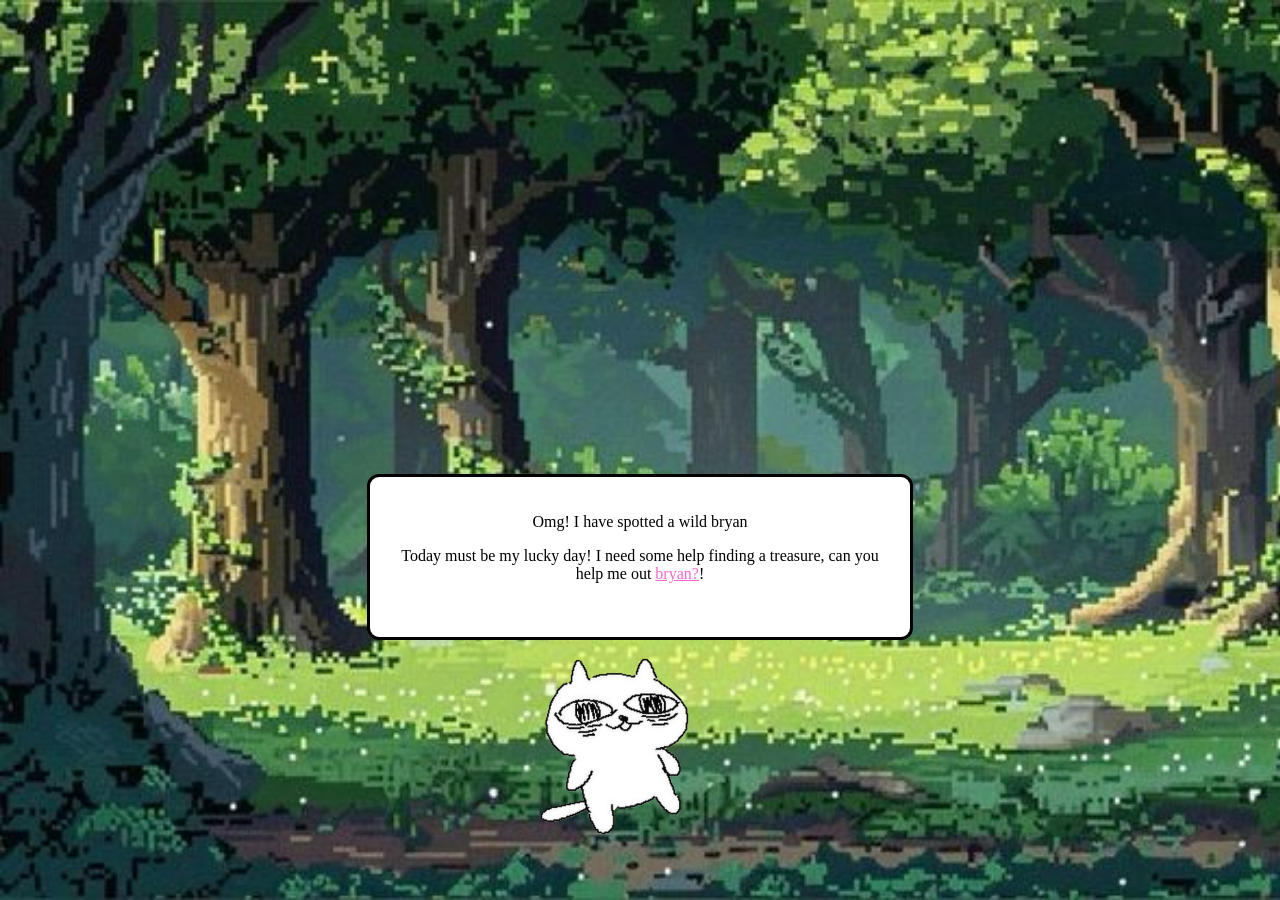
<file: part2/index.html>
<!DOCTYPE html>
<html lang="en">
<head>
    <meta charset="UTF-8">
    <link rel="stylesheet" href="css/mainStyle.css">
</head>
<body>

    <img id="character" src="img/cat1.png" alt="character">

    <div id="speech-box">
        <p id="line-1">
            Omg! I have spotted a wild bryan
        </p>

        <p id="line-2">
            Today must be my lucky day! I need some help finding a treasure, can you help me out
            <a class="click-word" href="../part2/part3/index.html">bryan?</a>!
        </p>

        <!-- This is where the revealed text appears -->
        <p id="more-text"></p>
    </div>

<script>
const character = document.getElementById("character");
const speech = document.getElementById("speech-box");

const line1 = document.getElementById("line1");
const line2 = document.getElementById("line2");

character.addEventListener("animationend", () => {
    // fade in the speech box
    speech.style.opacity = "1";

    // type line 1
    setTimeout(() => {
        typeWriter(line1, 40, () => {
            // after line 1 finishes, type line 2
            typeWriter(line2, 40);
        });
    }, 300);
});
</script>

<script>
    const clickWords = document.querySelectorAll(".click-word");
    const moreText = document.getElementById("more-text");

    clickWords.forEach(word => {
        word.addEventListener("click", () => {
            const extra = word.getAttribute("data-more");
            moreText.textContent = extra;
        });
    });
</script>

<script>
document.querySelectorAll("a").forEach(link => {
    link.addEventListener("click", function (e) {
        e.preventDefault(); // stop instant navigation

        document.body.classList.add("fade-out");

        setTimeout(() => {
            window.location.href = this.href;
        }, 400); // match the CSS transition time
    });
});
</script>

<script>
function typeWriter(element, speed = 40, callback = null) {
    const text = element.innerHTML;
    element.innerHTML = "";
    let i = 0;

    function type() {
        if (i < text.length) {
            element.innerHTML += text.charAt(i);
            i++;
            setTimeout(type, speed);
        } else if (callback) {
            callback();
        }
    }

    type();
}
</script>

</body>
</html>
</file>
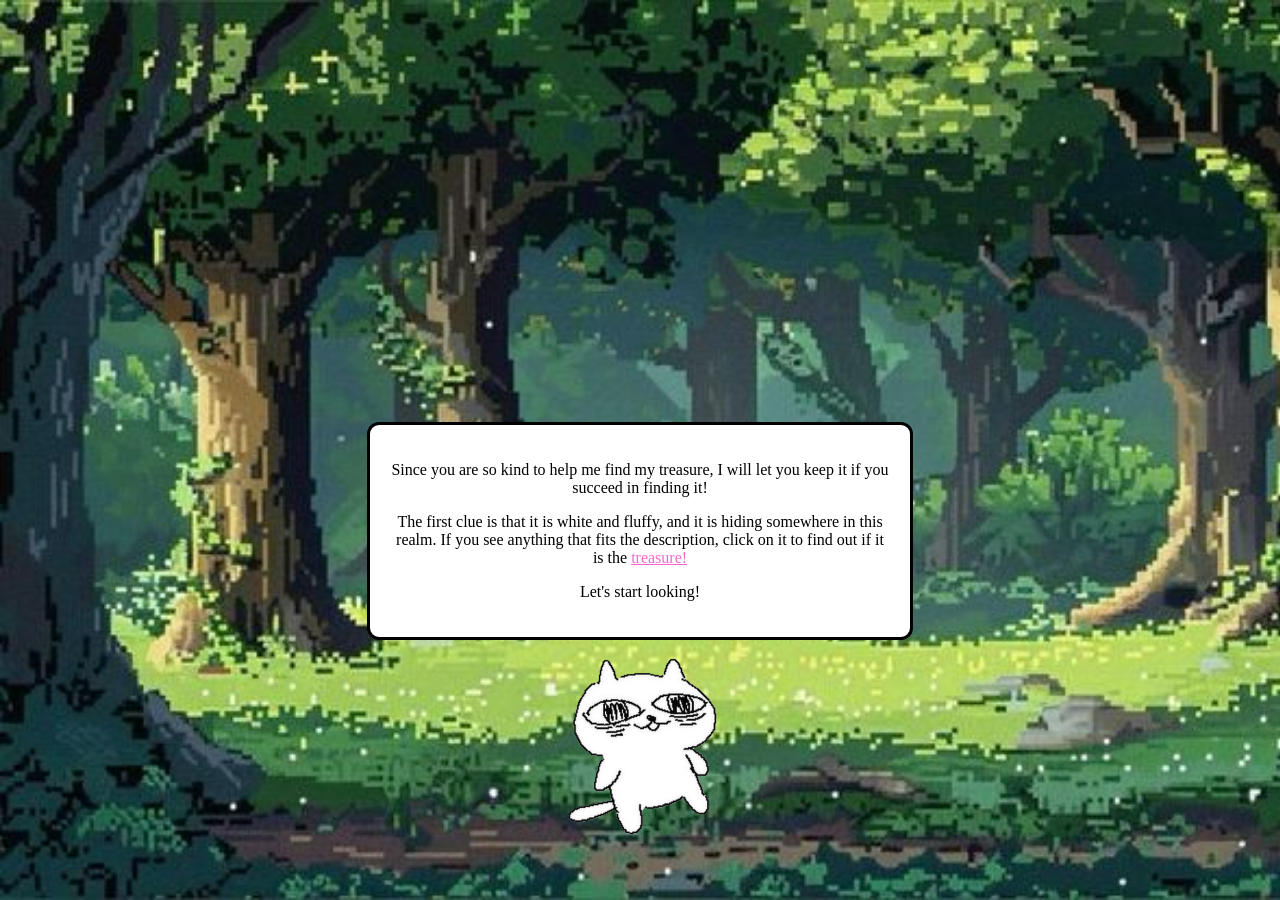
<file: part2/part3/index.html>
<!DOCTYPE html>
<html lang="en">
<head>
    <meta charset="UTF-8">
    <link rel="stylesheet" href="css/mainStyle.css">
</head>
<body>

    <img id="character" src="img/cat1.png" alt="character">

    <div id="speech-box">
        <p>
            Since you are so kind to help me find my treasure, I will let you keep it if you succeed in finding it!
        </p>

        <p>
            The first clue is that it is white and fluffy, and it is hiding somewhere in this realm. If you see anything that fits the description, click on it to find out if it is the 
            <a class="click-word" href="../part3/part4/index.html">treasure!</a>
        </p>

        <p>
            Let's start looking!
        </p>

    </div>

<script>
    const speech = document.getElementById("speech-box");

    // Show the speech box immediately
    speech.style.display = "block";
    speech.style.opacity = "1";
</script>

<script>
    const clickWords = document.querySelectorAll(".click-word");
    const moreText = document.getElementById("more-text");

    clickWords.forEach(word => {
        word.addEventListener("click", () => {
            const extra = word.getAttribute("data-more");
            moreText.textContent = extra;
        });
    });

</script>

<script>
document.querySelectorAll("a").forEach(link => {
    link.addEventListener("click", function (e) {
        e.preventDefault(); // stop instant navigation

        document.body.classList.add("fade-out");

        setTimeout(() => {
            window.location.href = this.href;
        }, 400); // match the CSS transition time
    });
});
</script>


</body>
</html>
</file>
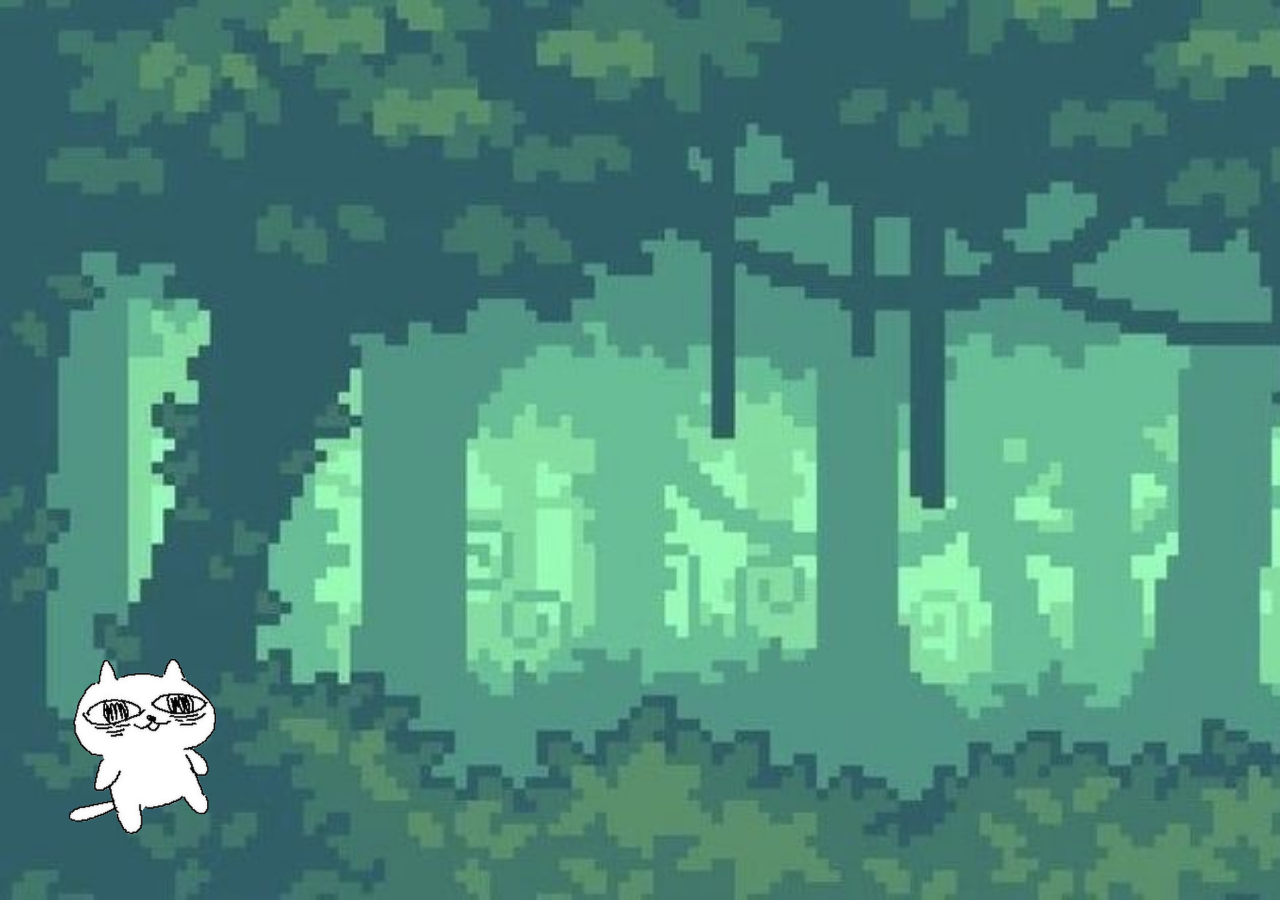
<file: part2/part3/part4/index.html>
<!DOCTYPE html>
<html lang="en">
<head>
    <meta charset="UTF-8">
    <link rel="stylesheet" href="css/mainStyle.css">
</head>
<body>

    <img id="character" src="img/cat1.png" alt="character">

    <div id="speech-box">
        <p>
            Yeah, dont see my treasure here, Let's keep
            <a class="click-word" href="../part4/part5/index.html">looking!</a>
        </p>

    </div>

<script>
    const speech = document.getElementById("speech-box");

    setTimeout(() => {
    speech.style.display = "block";
    speech.style.opacity = "1";
}, 3000); // delay in milliseconds (3 seconds)
</script>

<script>
    const clickWords = document.querySelectorAll(".click-word");
    const moreText = document.getElementById("more-text");

    clickWords.forEach(word => {
        word.addEventListener("click", () => {
            const extra = word.getAttribute("data-more");
            moreText.textContent = extra;
        });
    });

</script>

<script>
document.querySelectorAll("a").forEach(link => {
    link.addEventListener("click", function (e) {
        e.preventDefault(); // stop instant navigation

        document.body.classList.add("fade-out");

        setTimeout(() => {
            window.location.href = this.href;
        }, 400); // match the CSS transition time
    });
});
</script>


</body>
</html>
</file>
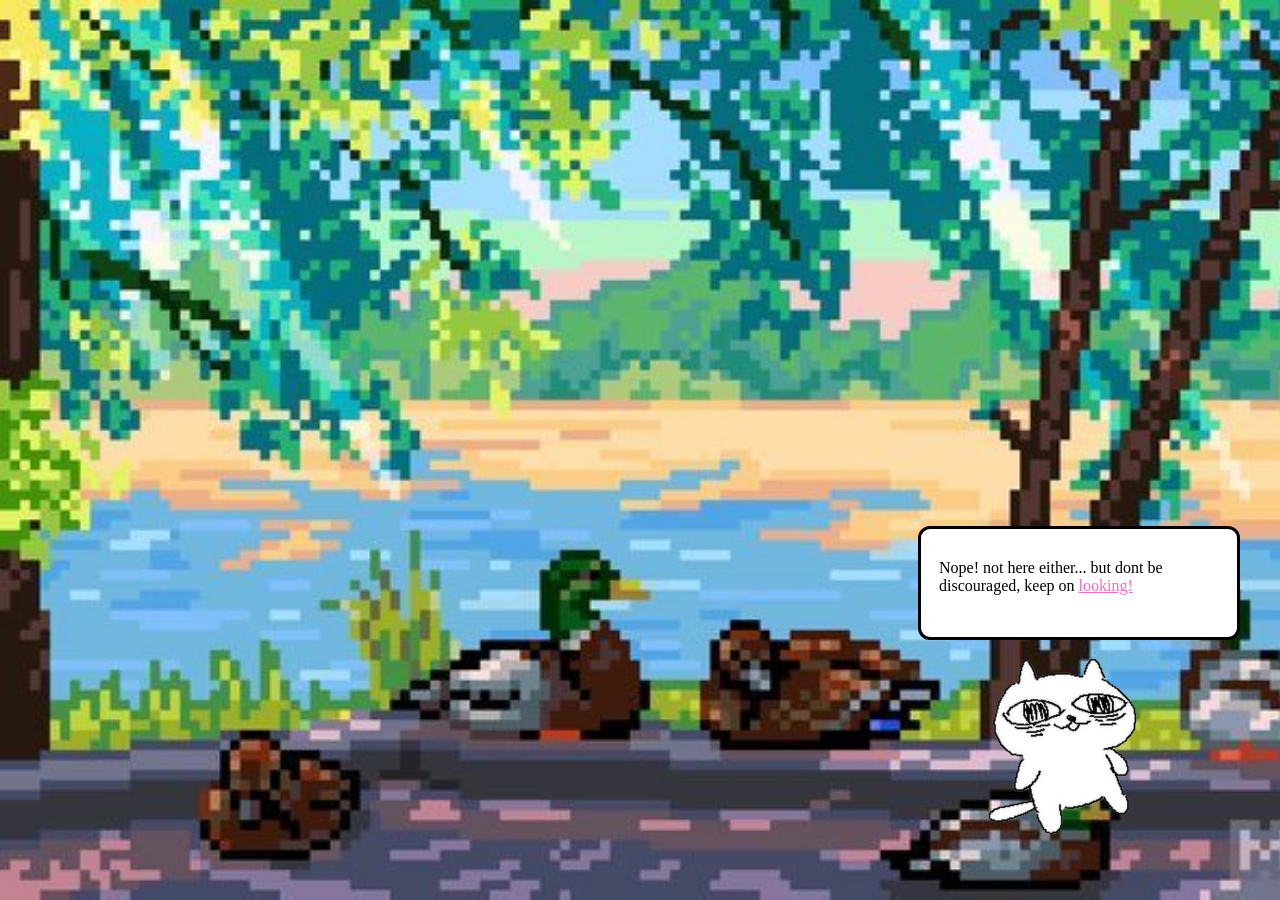
<file: part2/part3/part4/part5/index.html>
<!DOCTYPE html>
<html lang="en">
<head>
    <meta charset="UTF-8">
    <link rel="stylesheet" href="css/mainStyle.css">
</head>
<body>

    <img id="character" src="img/cat1.png" alt="character">

    <div id="speech-box">
        <p>
            Nope! not here either... but dont be discouraged, keep on 
            <a class="click-word" href="part6/index.html">looking!</a>
        </p>

        <p id="more-text"></p>
    </div>

<script>
const character = document.getElementById("character");
const speech = document.getElementById("speech-box");

character.addEventListener("animationend", () => {
    speech.style.opacity = "1";   // fade in AFTER cat stops
});
</script>

<script>
const clickWords = document.querySelectorAll(".click-word");
const moreText = document.getElementById("more-text");

clickWords.forEach(word => {
    word.addEventListener("click", () => {
        const extra = word.getAttribute("data-more");
        moreText.textContent = extra;
    });
});
</script>

<script>
document.querySelectorAll("a").forEach(link => {
    link.addEventListener("click", function (e) {
        e.preventDefault();
        document.body.classList.add("fade-out");

        setTimeout(() => {
            window.location.href = this.href;
        }, 400);
    });
});
</script>

</body>
</html>
</file>
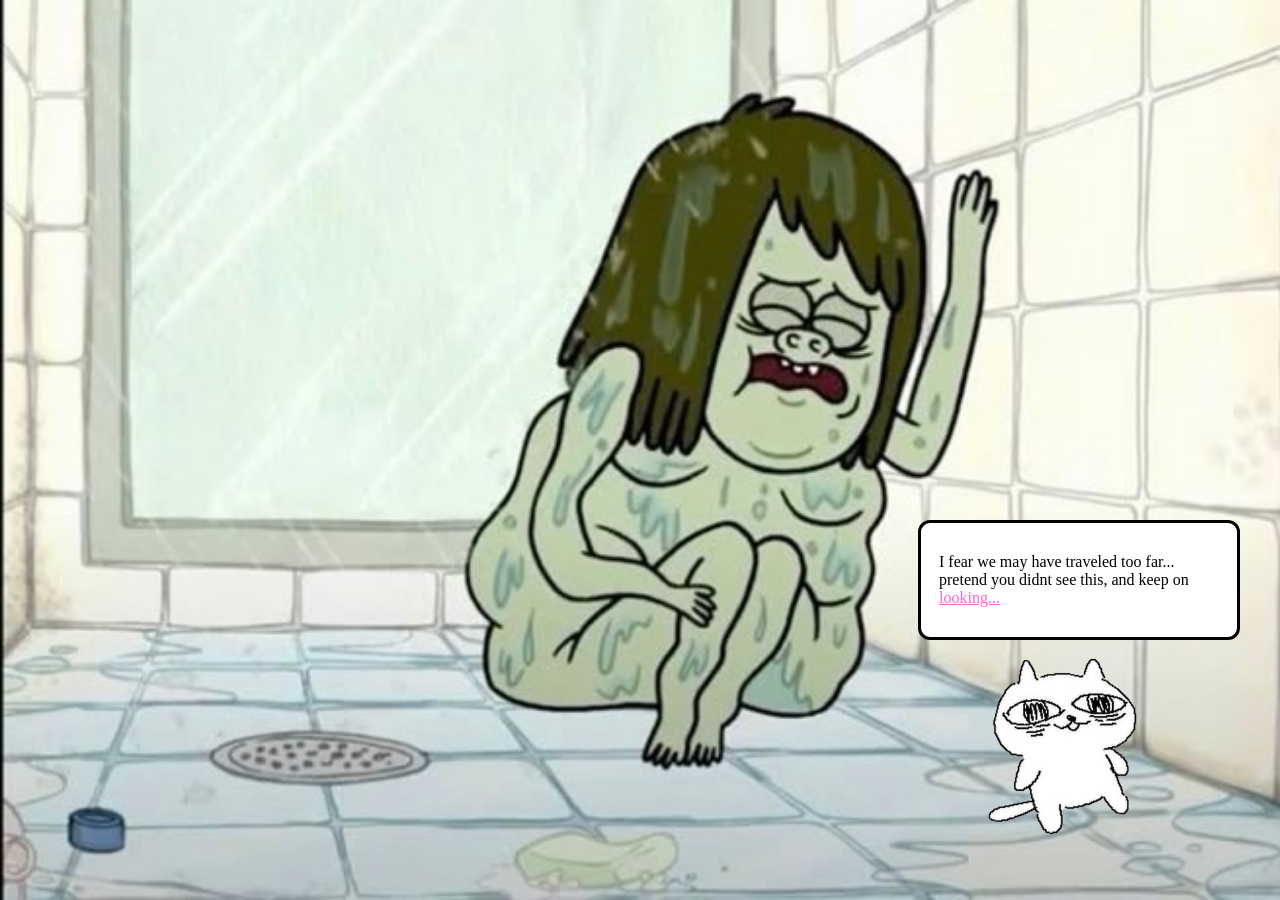
<file: part2/part3/part4/part5/part6/index.html>
<!DOCTYPE html>
<html lang="en">
<head>
    <meta charset="UTF-8">
    <link rel="stylesheet" href="css/mainStyle.css">
</head>
<body>

    <img id="character" src="img/cat1.png" alt="character">

    <div id="speech-box">
        <p>
            I fear we may have traveled too far... pretend you didnt see this, and keep on
            <a class="click-word" href="part7/index.html">looking...</a>
        </p>

        <p id="more-text"></p>
    </div>

<script>
const character = document.getElementById("character");
const speech = document.getElementById("speech-box");

character.addEventListener("animationend", () => {
    speech.style.opacity = "1";   // fade in AFTER cat stops
});
</script>

<script>
const clickWords = document.querySelectorAll(".click-word");
const moreText = document.getElementById("more-text");

clickWords.forEach(word => {
    word.addEventListener("click", () => {
        const extra = word.getAttribute("data-more");
        moreText.textContent = extra;
    });
});
</script>

<script>
document.querySelectorAll("a").forEach(link => {
    link.addEventListener("click", function (e) {
        e.preventDefault();
        document.body.classList.add("fade-out");

        setTimeout(() => {
            window.location.href = this.href;
        }, 400);
    });
});
</script>

</body>
</html>
</file>
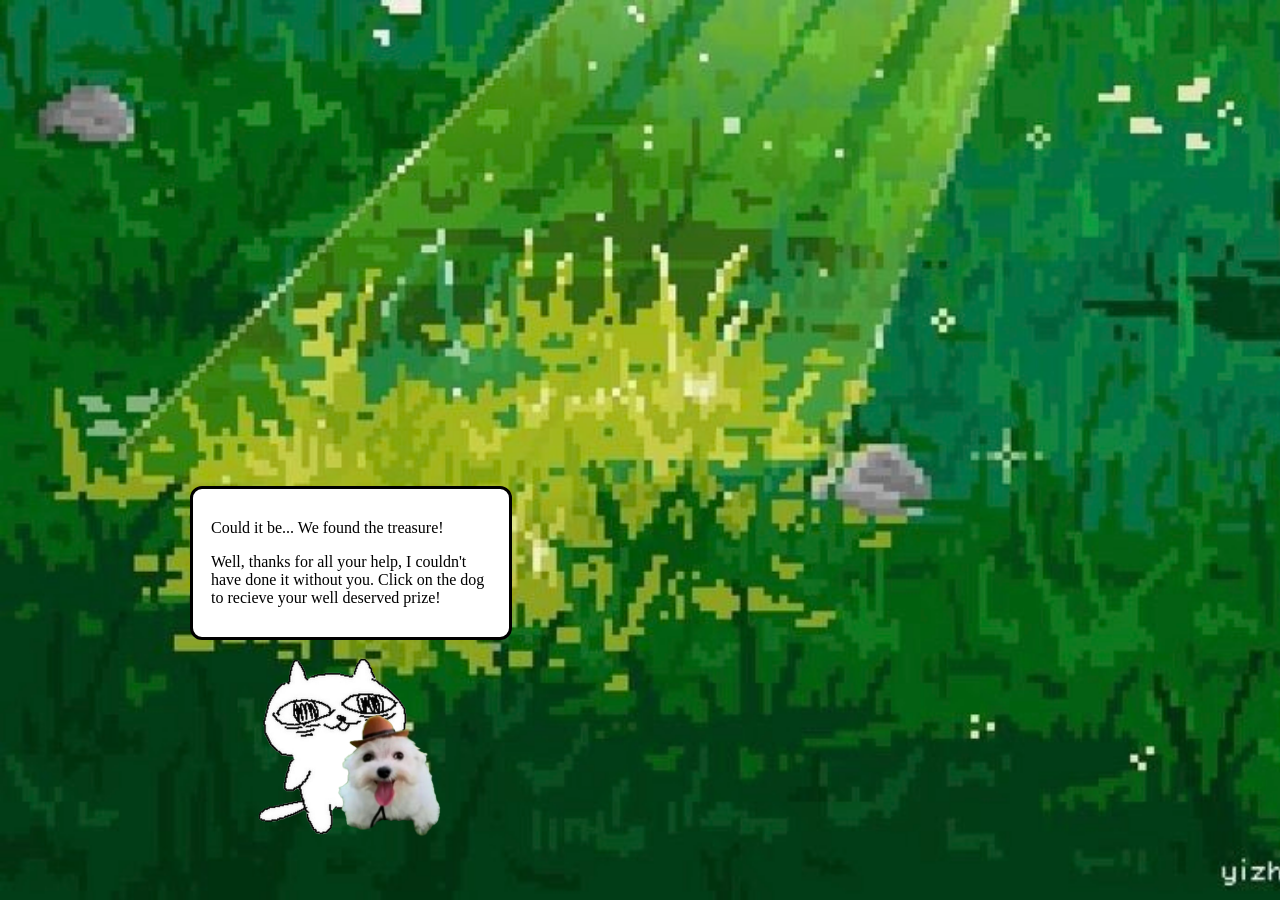
<file: part2/part3/part4/part5/part6/part7/index.html>
<!DOCTYPE html>
<html lang="en">
<head>
    <meta charset="UTF-8">
    <link rel="stylesheet" href="css/mainStyle.css">
</head>
<body>

    <img id="character" src="img/cat1.png" alt="character">
    <img id="dog" src="img/dog.png" alt="dog character">

    <div id="speech-box">
        <p>
            Could it be... We found the treasure!
        </p>

        <p>
            Well, thanks for all your help, I couldn't have done it without you. Click on the dog to recieve your well deserved prize!
        </p>

        <p id="more-text"></p>
    </div>

<script>
const character = document.getElementById("character");
const speech = document.getElementById("speech-box");

character.addEventListener("animationend", () => {

    // Get cat's position
    const catRect = character.getBoundingClientRect();

    // Position speech box above the cat
    speech.style.left = (catRect.left + catRect.width / 2 - 140) + "px";
    speech.style.bottom = "260px"; // adjust height above cat if needed

    // Fade in
    speech.style.opacity = "1";
});
</script>

<script>
const clickWords = document.querySelectorAll(".click-word");
const moreText = document.getElementById("more-text");

clickWords.forEach(word => {
    word.addEventListener("click", () => {
        const extra = word.getAttribute("data-more");
        moreText.textContent = extra;
    });
});
</script>

<script>
document.querySelectorAll("a").forEach(link => {
    link.addEventListener("click", function (e) {
        e.preventDefault();
        document.body.classList.add("fade-out");

        setTimeout(() => {
            window.location.href = this.href;
        }, 400);
    });
});
</script>

<script>
const dog = document.getElementById("dog");

dog.addEventListener("click", () => {
    document.body.classList.add("fade-out");

    setTimeout(() => {
        window.location.href = "part8/index.html";
    }, 400); // matches your fade-out animation
});
</script>

</body>
</html>
</file>
<file: part2/css/mainStyle.css>
body {
    margin: 0;
    font-family: "Press Start 2P", system-ui;
    background-image: url('../img/grass.jpeg');
    background-size: cover;
    background-repeat: no-repeat;
    background-attachment: fixed;
    min-height: 100vh;
    position: relative; /* important so absolute elements anchor correctly */
}

/* CAT WALKING ANIMATION */
#character {
    position: absolute;
    bottom: 50px;
    left: -200px;
    width: 200px;
    animation: walkAcross 5s linear forwards;
}

@keyframes walkAcross {
    0% { left: -200px; }
    100% { left: 40%; }
}

/* SPEECH BOX */
#speech-box {
    position: absolute;
    bottom: 260px; /* adjust this to move the box higher/lower */
    left: 50%;
    transform: translateX(-50%);
    background: white;
    padding: 20px;
    border-radius: 12px;
    border: 3px solid black;
    font-family: "Press Start 2P";
    width: 500px;      /* makes the box wide enough */
    min-height: 120px; /* ensures text fits inside */
    opacity: 0;
    transition: opacity 0.4s ease;  /* hidden until cat finishes walking */
    text-align: center;
}

/* CLICKABLE WORDS */
.click-word {
    color: #ff66cc;
    cursor: pointer;
    text-decoration: underline;
}

/* EXTRA TEXT APPEARS BELOW */
#more-text {
    margin-top: 15px;
    font-size: 14px;
}

.fade-out {
    opacity: 0;
    transition: opacity 0.4s ease;
}
</file>
<file: part2/part3/css/mainStyle.css>
/* GENERAL PAGE SETUP */
body {
    margin: 0;
    font-family: "Press Start 2P", system-ui;
    background-image: url('../img/grass.jpeg');
    background-size: cover;
    background-repeat: no-repeat;
    background-attachment: fixed;
    min-height: 100vh;
    position: relative;
}

/* CHARACTER */
#character {
    position: absolute;
    bottom: 50px;
    left: 50%;
    transform: translateX(-50%);
    width: 200px;
}

/* SPEECH BOX */
#speech-box {
    position: absolute;
    bottom: 260px;
    left: 50%;
    transform: translateX(-50%);
    background: white;
    padding: 20px;
    border-radius: 12px;
    border: 3px solid black;
    font-family: "Press Start 2P";
    width: 500px;
    min-height: 120px;
    text-align: center;

    /* fade-in */
    opacity: 0;
    transition: opacity 0.4s ease;
}

/* CLICKABLE WORDS */
.click-word {
    color: #ff66cc;
    cursor: pointer;
    text-decoration: underline;
}

/* EXTRA TEXT */
#more-text {
    margin-top: 15px;
    font-size: 14px;
}

.fade-out {
    opacity: 0;
    transition: opacity 0.4s ease;
}
</file>
<file: part2/part3/part4/css/mainStyle.css>
/* GENERAL PAGE SETUP */
body {
    margin: 0;
    font-family: "Press Start 2P", system-ui;
    background-image: url('../img/tree.jpeg');
    background-size: cover;
    background-repeat: no-repeat;
    background-attachment: fixed;
    min-height: 100vh;
    position: relative;
}

#character {
    position: absolute;
    bottom: 50px;
    left: 40px;   /* distance from the left edge */
    width: 200px;
}

/* SPEECH BOX */
#speech-box {
    position: absolute;
    bottom: 280px; /* height above the cat */
    left: 40px;    /* same left position as the cat */
    background: white;
    padding: 12px 16px;
    border-radius: 10px;
    border: 3px solid black;
    font-family: "Press Start 2P";
    width: 260px;     /* smaller width */
    min-height: 60px; /* smaller height */
    text-align: left;

    opacity: 0;       /* start invisible */
    transition: opacity 0.4s ease;
}


/* CLICKABLE WORDS */
.click-word {
    color: #ff66cc;
    cursor: pointer;
    text-decoration: underline;
}

/* EXTRA TEXT */
#more-text {
    margin-top: 15px;
    font-size: 14px;
}

.fade-out {
    opacity: 0;
    transition: opacity 0.4s ease;
}
</file>
<file: part2/part3/part4/part5/css/mainStyle.css>
/* GENERAL PAGE SETUP */
body {
    margin: 0;
    font-family: "Press Start 2P", system-ui;
    background-image: url('../img/ducks.jpeg');
    background-size: cover;
    background-repeat: no-repeat;
    background-attachment: fixed;
    min-height: 100vh;
    position: relative;
}

#character {
    position: absolute;
    bottom: 50px;
    left: -200px; /* start off-screen left */
    width: 200px;
    animation: walkAcross 5s linear forwards;
}

@keyframes walkAcross {
    0% { left: -200px; }
    100% { left: 75%; } /* move to the right side */
}


#speech-box {
    position: absolute;
    bottom: 260px;
    right: 40px;      /* move to the right */
    left: auto;       /* disable centering */
    transform: none;  /* disable centering */

    background: white;
    padding: 14px 18px;
    border-radius: 12px;
    border: 3px solid black;
    font-family: "Press Start 2P";
    width: 280px;      /* smaller */
    min-height: 80px;  /* smaller */
    opacity: 0;
    transition: opacity 0.4s ease;
    text-align: left;
}


/* CLICKABLE WORDS */
.click-word {
    color: #ff66cc;
    cursor: pointer;
    text-decoration: underline;
}

/* EXTRA TEXT */
#more-text {
    margin-top: 15px;
    font-size: 14px;
}

.fade-out {
    opacity: 0;
    transition: opacity 0.4s ease;
}
</file>
<file: part2/part3/part4/part5/part6/css/mainStyle.css>
/* GENERAL PAGE SETUP */
body {
    margin: 0;
    font-family: "Press Start 2P", system-ui;
    background-image: url('../img/muscle.jpeg');
    background-size: cover;
    background-repeat: no-repeat;
    background-attachment: fixed;
    min-height: 100vh;
    position: relative;
}

#character {
    position: absolute;
    bottom: 50px;
    left: -200px; /* start off-screen left */
    width: 200px;
    animation: walkAcross 5s linear forwards;
}

@keyframes walkAcross {
    0% { left: -200px; }
    100% { left: 75%; } /* move to the right side */
}


#speech-box {
    position: absolute;
    bottom: 260px;
    right: 40px;      /* move to the right */
    left: auto;       /* disable centering */
    transform: none;  /* disable centering */

    background: white;
    padding: 14px 18px;
    border-radius: 12px;
    border: 3px solid black;
    font-family: "Press Start 2P";
    width: 280px;      /* smaller */
    min-height: 80px;  /* smaller */
    opacity: 0;
    transition: opacity 0.4s ease;
    text-align: left;
}


/* CLICKABLE WORDS */
.click-word {
    color: #ff66cc;
    cursor: pointer;
    text-decoration: underline;
}

/* EXTRA TEXT */
#more-text {
    margin-top: 15px;
    font-size: 14px;
}

.fade-out {
    opacity: 0;
    transition: opacity 0.4s ease;
}
</file>
<file: part2/part3/part4/part5/part6/part7/css/mainStyle.css>
/* GENERAL PAGE SETUP */
body {
    margin: 0;
    font-family: "Press Start 2P", system-ui;
    background-image: url('../img/dog.jpeg');
    background-size: cover;
    background-repeat: no-repeat;
    background-attachment: fixed;
    min-height: 100vh;
    position: relative;
}

#character {
    position: absolute;
    bottom: 50px;
    left: -200px; /* start off-screen left */
    width: 200px;
    animation: walkAcross 5s linear forwards;
}

@keyframes walkAcross {
    0% { left: -200px; }
    100% { left: calc(100% - 800px - 250px); }
}

#speech-box {
    position: absolute;
    bottom: 260px;
    background: white;
    padding: 14px 18px;
    border-radius: 12px;
    border: 3px solid black;
    font-family: "Press Start 2P";
    width: 280px;
    min-height: 80px;
    opacity: 0;
    transition: opacity 0.4s ease;
    text-align: left;
}


/* CLICKABLE WORDS */
.click-word {
    color: #ff66cc;
    cursor: pointer;
    text-decoration: underline;
}

/* EXTRA TEXT */
#more-text {
    margin-top: 15px;
    font-size: 14px;
}

.fade-out {
    opacity: 0;
    transition: opacity 0.4s ease;
}

#dog {
    position: absolute;
    bottom: 50px;
    right: 800px; /* adjust to place it where you want */
    width: 180px;
    cursor: pointer; /* shows it's clickable */
    transition: transform 0.2s ease;
}

#dog:hover {
    transform: scale(1.1); /* cute hover effect */
}
</file>
